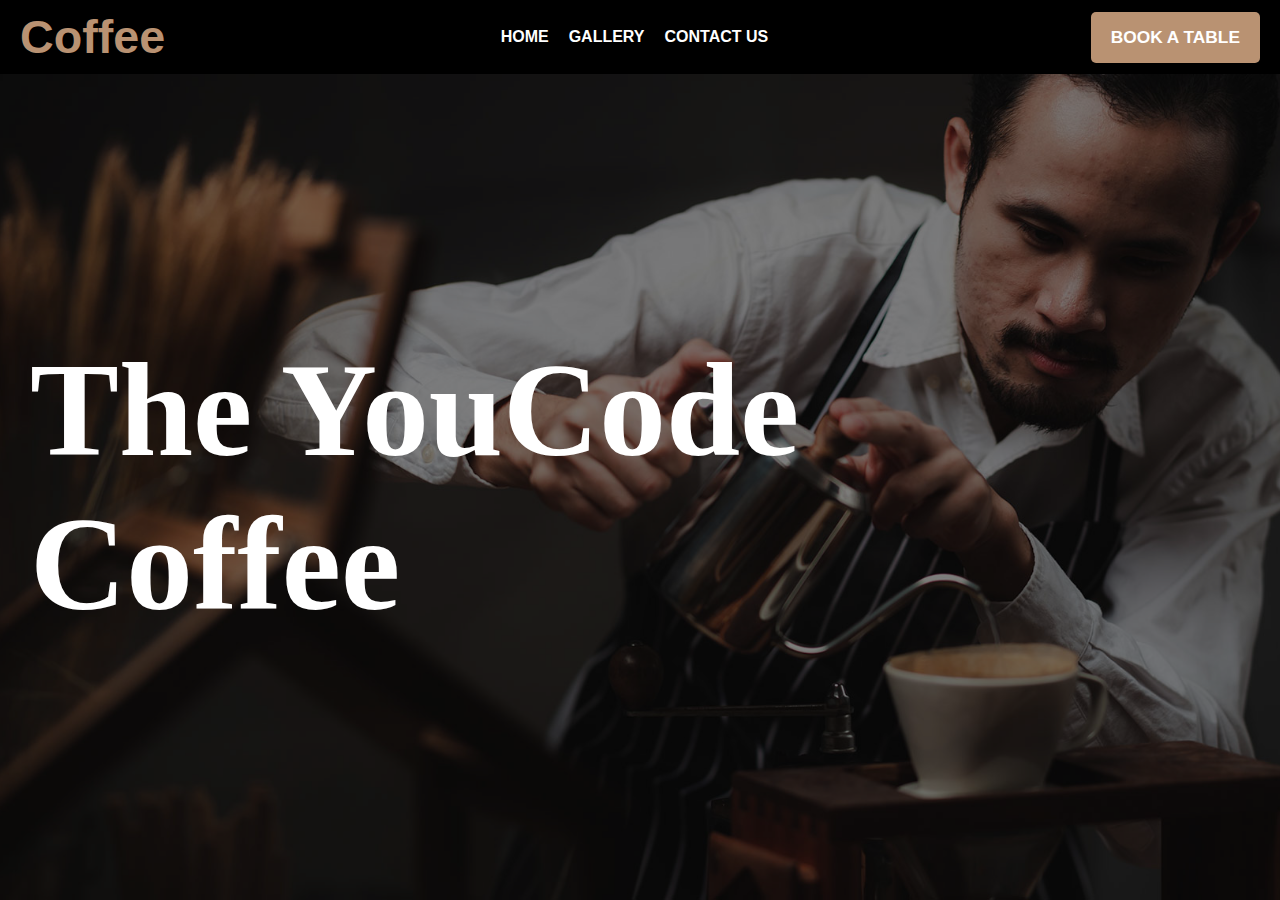
<file: Briefs/brief_2/makeCafeBrief/index2.html>
<!DOCTYPE html>
<html lang="en">
<head>
    <meta charset="UTF-8">
    <meta name="viewport" content="width=device-width, initial-scale=1.0">
    <title>Accueil | Coffee</title>
    <link rel="stylesheet" href="assets/css/styles2.css">
</head>
<body>
    
    <header>
        <nav class="navbar">
            <h1>Coffee<span>.</span></h1>
            <ul>
                <li><a href="index.html">Home</a></li>
                <li><a href="#gallery">Gallery</a></li>
                <li><a href="#contact">Contact us</a></li>
            </ul>
            <button>Book a table</button>
        </nav>
    </header>

    <section class="main" >
        <h1>The YouCode<br/> Coffee</h1>
    </section>

</body>
</html>
</file>
<file: Briefs/brief_2/makeCafeBrief/assets/css/styles2.css>
* {
    margin: 0;
    padding: 0;
    box-sizing: border-box;
}

body {
    background-color: white;
}

.navbar{
    display: flex;
    justify-content: space-between;
    align-items: center;
    padding: 10px 20px;
    background-color: black;
}

.navbar h1{
    font-size: 35pt;
    font-weight: bolder;
    font-family: Arial, Helvetica, sans-serif;
    color: #b99272;
}

.navbar h1 span {
    color: black;
}

.navbar ul {
    display: flex;
    gap: 20px;
    list-style: none;
} 

.navbar ul li a {
    text-transform: uppercase;
    text-decoration: none;
    font-weight: bold;
    font-family: Arial, Helvetica, sans-serif;
    color: white;
}

.navbar button{
    background-color: #b99272;
    padding: 15px 20px;
    border-radius: 5px;
    font-size: 13pt;
    text-transform: uppercase;
    font-weight: bold;
    color: white;
    border: none;
    transition: all 0.5s;
    cursor: pointer;
}

.navbar button:hover{
    background-color: #B17457;
}

.main {
    display: flex;
    height: calc(100vh - 74px);
    align-items: center;
    background-image: url("./../images/bg.jpg");
    background-size: cover;
    background-position: center;
    z-index: 1;
    position: relative; /* Needed for the pseudo-element */
    padding: 30px;
}

.main::before {
    content: '';
    position: absolute;
    top: 0;
    left: 0;
    right: 0;
    bottom: 0;
    background-color: rgba(0, 0, 0, 0.5); /* Semi-transparent dark layer */
    z-index: -1; /* Puts the layer behind the content */
}

.main h1 {
    font-family: Cambria, Cochin, Georgia, Times, 'Times New Roman', serif;
    color: white;
    font-size: 100pt;
}
</file>
